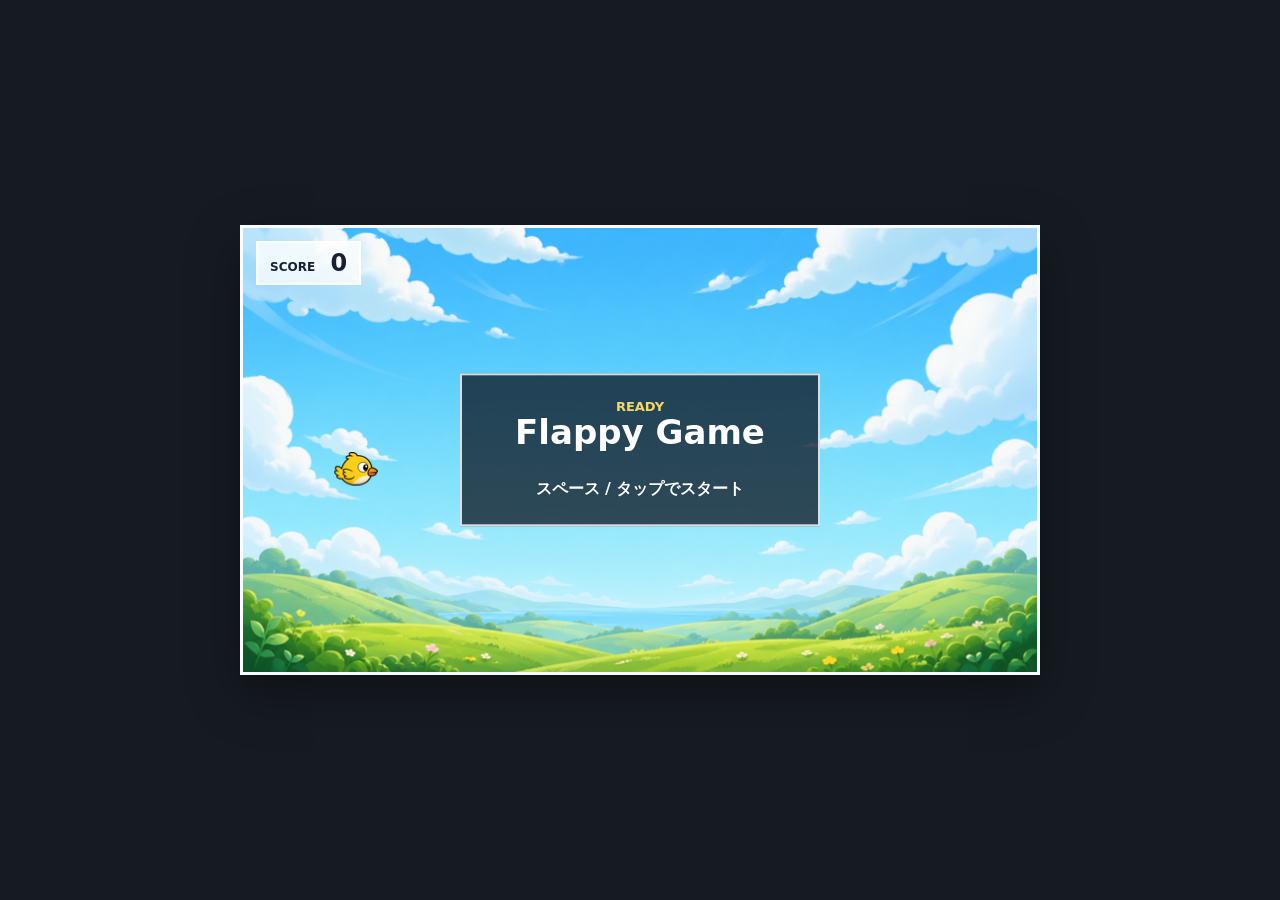
<file: index.html>
<!doctype html>
<html lang="ja">
  <head>
    <meta charset="UTF-8">
    <meta name="viewport" content="width=device-width, initial-scale=1.0">
    <meta http-equiv="refresh" content="0; url=flappy-bird/">
    <title>game</title>
  </head>
  <body>
    <p><a href="flappy-bird/">Flappy Gameを開く</a></p>
  </body>
</html>
</file>
<file: flappy-bird/style.css>
* {
  box-sizing: border-box;
}

html {
  width: 100%;
  height: 100%;
}

body {
  width: 100%;
  height: 100%;
  margin: 0;
  display: grid;
  place-items: center;
  background: #161b22;
  color: #ffffff;
  font-family: system-ui, sans-serif;
  overflow: hidden;
  overscroll-behavior: none;
}

main {
  width: 100%;
  height: 100%;
  display: grid;
  place-items: center;
  text-align: center;
}

.game-shell {
  position: relative;
  width: min(100vw, calc(100vh * 16 / 9));
  max-width: 800px;
  aspect-ratio: 16 / 9;
}

@supports (height: 100dvh) {
  html,
  body,
  main {
    height: 100dvh;
  }

  .game-shell {
    width: min(100vw, calc(100dvh * 16 / 9));
  }
}

canvas {
  display: block;
  width: 100%;
  height: 100%;
  background: #87ceeb;
  border: 3px solid #f8fbff;
  box-shadow: 0 18px 48px rgba(0, 0, 0, 0.35);
  touch-action: none;
}

.hud {
  position: absolute;
  top: 16px;
  left: 16px;
  display: flex;
  align-items: baseline;
  gap: 8px;
  padding: 8px 12px;
  color: #172033;
  background: rgba(255, 255, 255, 0.78);
  border: 2px solid rgba(255, 255, 255, 0.9);
  text-shadow: none;
  pointer-events: none;
}

.score-label {
  font-size: 12px;
  font-weight: 800;
  letter-spacing: 0;
}

.score-value {
  min-width: 24px;
  font-size: 24px;
  font-weight: 900;
  line-height: 1;
  text-align: right;
}

.prompt {
  position: absolute;
  top: 50%;
  left: 50%;
  width: min(360px, calc(100% - 48px));
  padding: 24px 28px;
  color: #ffffff;
  background: rgba(12, 18, 30, 0.74);
  border: 2px solid rgba(255, 255, 255, 0.82);
  transform: translate(-50%, -50%);
  pointer-events: none;
}

.prompt.is-hidden {
  display: none;
}

.prompt h1,
.prompt p {
  margin: 0;
}

.prompt h1 {
  font-size: 34px;
  line-height: 1.1;
}

.prompt-kicker {
  margin-bottom: 8px;
  font-size: 13px;
  font-weight: 800;
  letter-spacing: 0;
  color: #f7d766;
}

.prompt-score {
  min-height: 28px;
  margin-top: 12px;
  font-size: 22px;
  font-weight: 800;
}

.prompt-action {
  margin-top: 14px;
  font-size: 16px;
  font-weight: 700;
}

@media (max-width: 520px) {
  .hud {
    top: 10px;
    left: 10px;
    padding: 6px 10px;
  }

  .score-value {
    font-size: 20px;
  }

  .prompt {
    width: calc(100% - 32px);
    padding: 18px 20px;
  }

  .prompt h1 {
    font-size: 26px;
  }

  .prompt-score {
    font-size: 18px;
  }

  .prompt-action {
    font-size: 14px;
  }
}
</file>
